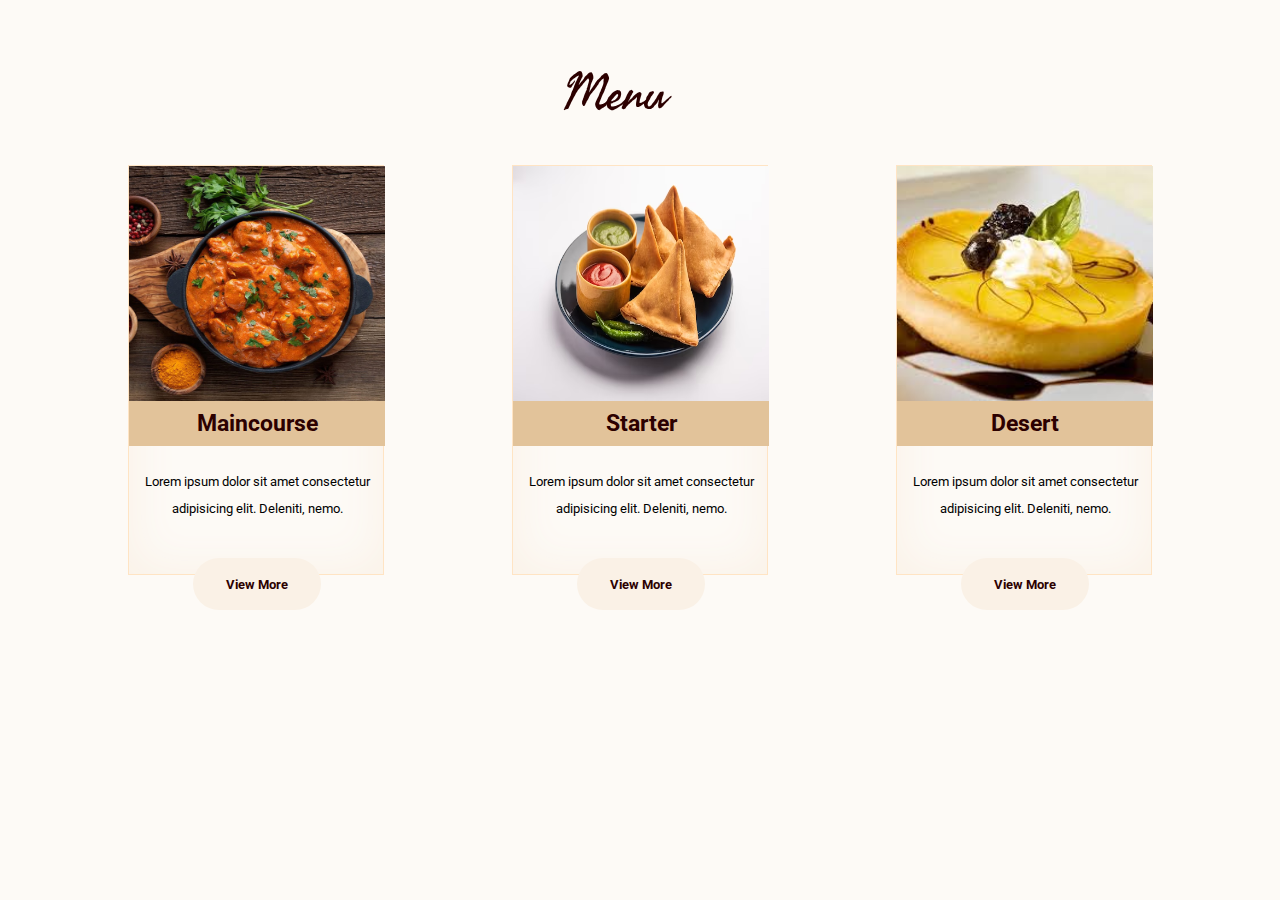
<file: menu.html>
<!DOCTYPE html>
<html lang="en">
<head>
    <meta charset="UTF-8">
    <meta name="viewport" content="width=device-width, initial-scale=1.0">
    <title> Our Menu</title>
    <link rel="stylesheet" href="style2.css">
</head>
<body>
    <section>
        <div class="menu" id = " 1st_section" >Menu</div>
        <!-- Maincourse -->
        <div class="container2">
        <div class="menuitems">
          <div class="images" id = "item1"></div>
    <div class="text">
    <h5>Maincourse</h5>  Lorem ipsum dolor sit amet consectetur adipisicing elit. Deleniti, nemo.
      <button class="viewmore"><a href="maincourse.html">View More</a></button>
    </div>
        </div>
        <!-- Snacks -->
        <div class="menuitems">
          <div class="images" id = "item2"></div>
          <div class="text"><h5>Starter</h5> Lorem ipsum dolor sit amet consectetur adipisicing elit. Deleniti, nemo.
          <button class="viewmore"><a href="snack.html">View More</a></button>
        </div></div>
          <!-- desert -->
        <div class="menuitems">
          <div class="images" id = "item3"></div>
          <div class="text"><h5>Desert</h5> Lorem ipsum dolor sit amet consectetur adipisicing elit. Deleniti, nemo.
          <button class="viewmore"><a href="desert.html">View More</a></button>
        </div></div>
      </div>
    
        </section>
</body>
</html>
</file>
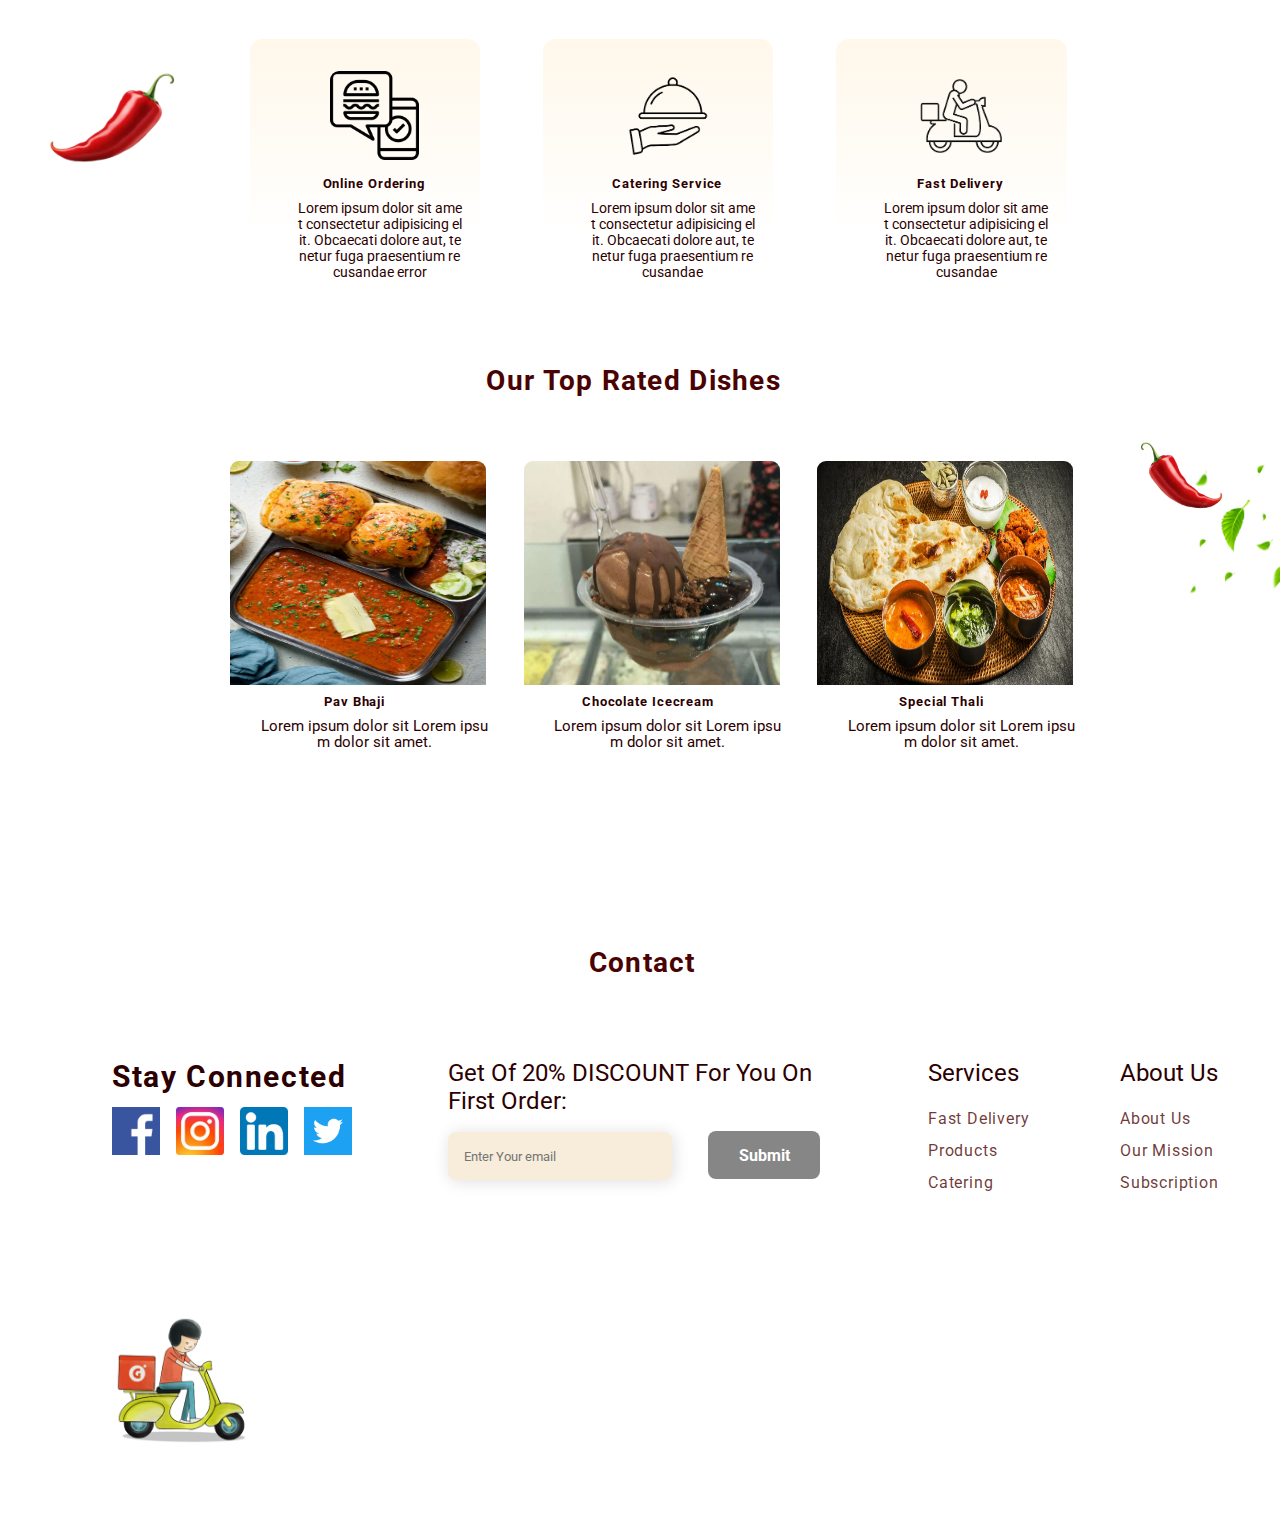
<file: services.html>
<!DOCTYPE html>
<html lang="en">
<head>
    <meta charset="UTF-8">
    <meta name="viewport" content="width=device-width, initial-scale=1.0">
    <title>Services</title>
    <link rel="stylesheet" href="services.css">
</head>
<body>
    <header>

    </header>
    <div class="leaves"></div>

   
    <!-- <div class="para">Lorem ipsum dolor sit amet consectetur adipisicing elit. Laboriosam eveniet repellat exercitationem dolores porro amet esse, sapiente labore est quisquam, explicabo facilis.</div> -->
   
    <div class="title">Our Services</div>
    <div class="container">
     
        <div class="itemlogo">
            <div class="image" id = "item4image"></div>
            <div class="name">Online Ordering</div>
            <div class="content">Lorem ipsum dolor sit amet consectetur adipisicing elit. Obcaecati dolore aut, tenetur fuga praesentium recusandae error</div>
           
        </div>
        <div class="itemlogo">
            <div class="image" id = "item5image"></div>
            <div class="name">Catering Service</div>
            <div class="content">Lorem ipsum dolor sit amet consectetur adipisicing elit. Obcaecati dolore aut, tenetur fuga praesentium recusandae</div>
           
        </div>
        <div class="itemlogo">
            <div class="image" id = "item6image"></div>
            <div class="name">Fast Delivery</div>
            <div class="content">Lorem ipsum dolor sit amet consectetur adipisicing elit. Obcaecati dolore aut, tenetur fuga praesentium recusandae </div>
            
        </div>
    </div>
    <div class="title2">Our Top Rated Dishes</div>
    <div class="container2">
     
        <div class="item1">
            <div class="image1" id = "item1image"></div>
            <div class="name">Pav Bhaji</div>
            <div class="content" id = "content1">Lorem ipsum dolor sit Lorem ipsum dolor sit amet.
            </div>
       
           
        </div>
        <div class="item2">
            <div class="image1" id = "item2image"></div>
            <div class="name">Chocolate Icecream</div>
            <div class="content" id = "content1">Lorem ipsum dolor sit Lorem ipsum dolor sit amet.
            </div>
       
           
        </div>
        <div class="item3">
            <div class="image1" id = "item3image"></div>
            <div class="name">Special Thali</div>
            <div class="content" id = "content1">Lorem ipsum dolor sit Lorem ipsum dolor sit amet.</div>
       
            
        </div>
</div>
    <div class="bg"></div>
    <div class="bg2"></div>
    <div class="contactus">Contact</div>
   <div class="footer">
        <div class="firstcontainer">
        <div class="heading">Stay Connected</div>
        <div class="icon" id = "facebook"></div>
        <div class="icon" id = "Instagram"></div>
        <div class="icon" id = "linkedln"></div>
        <div class="icon" id = "twitter"></div>
    </div>
    <div class="secondcontainer">
     
        <label for="email">Get  Of 20% DISCOUNT  For You On  First Order:</label>
  <input type="email" id="email" name="email" placeholder="Enter Your email">
  <input type="submit" id = "button">
    </div>
    <div class="thirdcontainer">
        <div class="heading3">Services</div>
        <ul>
            <li>Fast Delivery</li>
            <li>Products</li>
            <li>Catering</li>
        </ul>
    </div>
    <div class="fourthcontainer">
             <div class="heading3">About Us</div>
        <ul>
            <li>About Us</li>
            <li>Our Mission</li>
            <li>Subscription</li>
        </ul>
    </div>
    <div class="fifthcontainer">
<div class="heading3">Address</div>
        <ul>
            <li>Gandhi Nagar</li>
            <li>Abbas Nagar</li>
            <li>Bhopal</li>
        </ul>
    </div>
</div>
  <div class="gif"></div>
</body>
</html>
</file>
<file: style2.css>
@import url('https://fonts.googleapis.com/css2?family=Baloo+Bhaina+2:wght@500&family=Big+Shoulders+Display:wght@800&family=Fraunces:opsz,wght@9..144,700;9..144,800&family=Kumbh+Sans:wght@600;800&family=League+Spartan:wght@500;600;800&family=Lexend+Deca:wght@200&family=Roboto&display=swap');

  @import url('https://fonts.googleapis.com/css2?family=Baloo+Bhaina+2:wght@500&family=Big+Shoulders+Display:wght@800&family=Fasthand&family=Fraunces:opsz,wght@9..144,700;9..144,800&family=Kumbh+Sans:wght@600;800&family=League+Spartan:wght@500;600;800&family=Lexend+Deca:wght@200&family=Roboto&display=swap');
  @import url('https://fonts.googleapis.com/css2?family=Roboto&display=swap');
  *
{
    margin: 0;
    padding: 0;
    box-sizing: border-box;
}

body
{
    
    overflow-y: hidden;
    
    overflow-x: hidden;
    
    background-color: #fdfaf6;
   
 
}

.menu
{
   color: rgb(44, 0, 0);
    font-size: 4vw;
    position: relative;
    top:  5vh;
    font-family: 'Fasthand', cursive;
    left: 44vw;
   
}

#item1
{
    background-image: url('main\ course.jpg');
    
}
#item2
{
    background-image: url('samosa.avif');
}
#item3
{
    background-image: url('desert.jpeg');
}
.images
{
    background-size: 100% 100%;
    background-repeat: no-repeat;
    overflow-y: hidden;
    overflow-x: hidden;
    width: 20vw;
    height: 18.5vw;
}
.container2{
    display: flex;
    flex-direction: row;
    justify-content: space-evenly;
   position: relative;
   top: 8vh;
  
}
.menuitems
{
 display: flex;
 flex-direction: column;
 display: inline-flex;
 gap: 4vh;
 border: 1px solid bisque;
 width: 20vw;
 height: 32vw;
 /* border-radius: 80px; */
 box-shadow:  8px 7px 6px 0px rgb(250, 241, 230);
 box-shadow: inset 1px -2px 48px 1px rgb(250, 241, 230)
 
}
.text
{
    width: 20vw;
   
    text-align: center;
    font-size: 1vw;
    font-family: 'Roboto', sans-serif;
    line-height: 3vh;
}
.viewmore
{
    width: 10vw;
    height: 4vw;
     position: relative;
     top: 4vh;
     border: none;
     background-color: rgb(250, 241, 230);
     border-radius: 45px;
     font-family: 'Roboto', sans-serif;
    color:  rgb(44, 0, 0);
    font-weight: bold;
    font-size: 1vw;
 
}
.viewmore a{
    text-decoration: none;
    color:  rgb(44, 0, 0);
}
a:visited
{
    text-decoration: none;
    color:  rgb(44, 0, 0);
}
a:active
{
    text-decoration:none ;
    color:  rgb(44, 0, 0);
}
a:link{
    text-decoration: none;
    color:  rgb(44, 0, 0);
}
a:hover{
    color: maroon;
}
.viewmore:hover
{

    background-color: burlywood;
   color: maroon;
}
h5{
    margin-top: -4.2vh;
    margin-bottom: 2.5vh;
    font-size: 2.5vh;
    font-family: 'Roboto', sans-serif;
    text-align: center;
    color:  rgb(44, 0, 0);
    background-color:#e2c39a;
    padding: 1vh;
}
</file>
<file: services.css>
@import url('https://fonts.googleapis.com/css2?family=Baloo+Bhaina+2:wght@500&family=Big+Shoulders+Display:wght@800&family=Fraunces:opsz,wght@9..144,700;9..144,800&family=Kumbh+Sans:wght@600;800&family=League+Spartan:wght@500;600;800&family=Lexend+Deca:wght@200&family=Roboto&display=swap');

  @import url('https://fonts.googleapis.com/css2?family=Baloo+Bhaina+2:wght@500&family=Big+Shoulders+Display:wght@800&family=Fasthand&family=Fraunces:opsz,wght@9..144,700;9..144,800&family=Kumbh+Sans:wght@600;800&family=League+Spartan:wght@500;600;800&family=Lexend+Deca:wght@200&family=Roboto&display=swap');
  @import url('https://fonts.googleapis.com/css2?family=Roboto&display=swap');

  body{
    /* overflow-y: hidden; */ 
    /* /* overflow-x: hidden; */
    overflow-x: hidden;
    /* background-image: linear-gradient( to right ,rgb(248 237 219),rgb(255 255 255),rgb(248 237 219)); */
  overflow-y: scroll;
  
}
 
*
{
    margin: 0;
    padding: 0;
    box-sizing: border-box;
}


.image
{
   
    background-size: 100% 100%;
    background-repeat: no-repeat;
    overflow-y: hidden;
    overflow-x: hidden;
    width: 7vw;
    height: 7.5vw;
    border-top-left-radius: 1vh;
    border-top-right-radius: 1vh;
    background-size: contain;
   margin-top: 2rem;
   margin-left: 5rem;
   
}
.name
{
 font-size: 1vw;
 color:  rgb(44, 0, 0);;
font-family: 'Roboto', sans-serif;
position: relative;
    top: 1vh;
    left: 1vh;
    text-align: center;
    font-weight: bold;
    letter-spacing: .1vh;

}
#item1image
{
    background-image: url('YFL-Pav-Bhaji-3.webp');

}
#item2image
{
    background-image: url('icecream.webp');

}
#item3image
{
    background-image: url('thali.jpg');
}
.container
{
    display:grid;
    grid-template-columns: 18vw 18vw 18vw ;
  

margin-top: -30rem;
gap: 7vh;
margin-left: 19.5vw;
}

.title{
    position: relative;
    bottom: 33rem;
    left: 43vw;
    font-size: 2.2vw;
    font-family: 'Roboto', sans-serif;   
    letter-spacing: .1vw;
    color:  rgb(74, 2, 2);
    font-weight: bold;


}
.para
{ position: relative;
    bottom: 32rem;
    color:  rgb(74, 2, 2);
    font-size: 1vw;
    font-family: 'Roboto', sans-serif;  
    left: 42vh;
    width: 60vw;
    text-align: center;
}
header{
    background-image: url('mirchi.png');
    position: relative;
    width: 12vw;
    height: 19vw;
    background-repeat: no-repeat;
    background-size: contain;
    top: 5vh;
    left: 4vh;
}
.leaves
{
    background-image: url('newleaves.png');
    position: relative;
    width: 12vw;
    height: 19vw;
    background-repeat: no-repeat;
    background-size: contain;
    bottom: 50vh;
    left: -7vh;
}
.title2
{
    position: relative;
    top: 8rem;
    left: 38vw;
    font-size: 2.2vw;
    font-family: 'Roboto', sans-serif;   
    letter-spacing: .1vw;
    color:  rgb(74, 2, 2);
    font-weight: bold;
}
.container2
{
    display:grid;
    grid-template-columns: 18vw 18vw 18vw ;
  

margin-top: 12rem;
gap: 7vh;
margin-left: 18vw;
}
#item4image
{
    background-image: url('mobile.png');

}
#item5image
{
    background-image: url('catering-removebg-preview.png');

}
#item6image
{
    background-image: url('delivery-removebg-preview.png');
}
.image1
{
   
    background-size: 100% 100%;
    background-repeat: no-repeat;
    overflow-y: hidden;
    overflow-x: hidden;
    width: 20vw;
    height: 17.5vw;
    border-top-left-radius: 1vh;
    border-top-right-radius: 1vh;
}

.itemlogo
{
    background-image: linear-gradient(rgb(255 197 96 / 13%), rgba(255, 0, 0, 0));
    border-top-left-radius: .8rem;
    border-top-right-radius: .8rem;
}
.bg
{
    background-image: url(mirchi.png);
    position: relative;
    width: 16vw;
    height: 9vw;
    background-repeat: no-repeat;
    background-size: contain;
    top: -37vh;
    left: -4vh;
    float: right;
    transform: rotateY(152deg);
}
.bg2
{
    background-image: url('newleaves.png');
    position: relative;
    width: 11vw;
    height: 11vw;
    background-repeat: no-repeat;
    background-size: contain;
    top: -33vh;
    left: 27vh;
    float: right;
    transform: rotateY(333deg);   
}
.content
{
    font-size: 1.5vh;
    color: rgb(44, 0, 0);
    font-family: 'Roboto', sans-serif;
    position: relative;
    top: 2vh;
    left: 5.2vh;
    text-align: center;
    width: 13vw;
    height: 6vh;
    word-break: break-all;
    line-height: 1rem;
}
#content1
{
    width: 18vw;
    left: 3.2vh;
    font-size:1.7vh ;

}
.footer{
    /* background-image: linear-gradient(rgb(255 197 96 / 13%), rgba(255, 0, 0, 0)); */
    display: flex;
    flex-direction: row;
    /* gap: 10rem; */
    /* background-size: 100% 100%; */
    position: relative;
    top: 10rem;
    height: 20rem;
    /* background-color: rgb(248 237 219); */
    
}
.icon
{
    background-size: contain;
   position: relative;
   width: 3rem;
   height: 3rem;
   background-repeat: no-repeat;
   top: 10rem;
   right: 10rem;
}
.heading
{
    color: rgb(44, 0, 0);
    font-family: 'Roboto', sans-serif;
    position: relative;
    width: 16rem;
    top: 7rem;
    left: 7rem;
    font-size: 1.9rem;
    font-weight: bold;
    letter-spacing: .1rem;

}
.firstcontainer
{
    display: flex;
    flex-direction: row;
  gap: 1rem;
}
#Instagram
{
   background-image: url('Instagram_icon.png.webp');
 
}
#facebook
{
    background-image: url('facebook.png');
}
#linkedln
{
    background-image: url('linkedln.png');
}
#twitter
{
    background-image: url('twitter-icon-square-270374.png');
}
.secondcontainer label
{
    position: relative;
    top: 7rem;
    right: 4rem;
    display: inline-block;
    width: 25rem;
    font-size: 1.5rem;
    color: rgb(44, 0, 0);
    font-family: 'Roboto', sans-serif;

}
#email
{
    position: relative;
    top: 8rem;
    right: 4rem;
    display: inline-block;
    width: 14rem;
    height: 3rem;
    /* background: none; */
    border: none;
    border-radius: 0.5rem;
    
    box-shadow: 0.1rem 0.1rem 1rem #e0dcdc;
    background-color: rgb(248 237 219);
    padding-left:1rem ;
    font-family: 'Roboto', sans-serif;
}

#button
{
    position: relative;
    top: 8rem;
    right: 2rem;
    display: inline-block;
    width: 7rem;
    height: 3rem;
    border: none;
    border-radius: 0.5rem;
    /* box-shadow: 0.1rem 0.1rem 1rem white; */
    background-color: rgb(134 134 134);
    font-family: 'Roboto', sans-serif;
    color: white;
    font-size: 1rem;
    font-weight: bolder;
}
.thirdcontainer ul{
    list-style: none;
    position: relative;
    top: 8rem;
    right: -1rem;
    display: inline-block;
    font-family: 'Roboto', sans-serif;
    color: rgb(74 2 2 / 79%);
    font-size: 1rem;
    width: 7rem;
    line-height: 2rem;
    letter-spacing: .05rem;

}
.fourthcontainer ul{
    
    list-style: none;
    position: relative;
    top: 8rem;
    left: 6rem;
    display: inline-block;
    font-family: 'Roboto', sans-serif;
    color: rgb(74 2 2 / 79%);
    font-size: 1rem;
    width: 7rem;
    line-height: 2rem;
    letter-spacing: .05rem;

}
.fifthcontainer ul{
    list-style: none;
    position: relative;
    top: 8rem;
    left: 10rem;
    display: inline-block;
    font-family: 'Roboto', sans-serif;
    color: rgb(74 2 2 / 79%);
    font-size: 1rem;
    width: 7rem;
    line-height: 2rem;
    letter-spacing: .05rem;

}
.heading3
{
    position: relative;
    top: 7rem;
    right: -1rem;
    display: inline-block;
    font-family: 'Roboto', sans-serif;
    color: rgb(44, 0, 0);
    font-size: 1.5rem;
}
.fourthcontainer div {
    left: 6rem;
    width: 7rem;
}
.fifthcontainer div {
    left: 10rem;
    width: 7rem
}
.lastdiv
{
    background-image: url('footer.jpeg');
}
.gif
{
    background-image: url(gif.gif);
    position: relative;
    width: 23rem;
    height: 20rem;
    background-size: contain;
    top: 5.9rem;
    background-repeat: no-repeat;
    animation: mymove 15s;
    animation-iteration-count: infinite;
   ;
   
}
@keyframes mymove {
    from
    {
       left: -10rem;
    }
   to
    {
        left: 90rem;
    }
    
}
.contactus{
    position: relative;
    top: 12rem;
    font-size: 2.2vw;
    font-family: 'Roboto', sans-serif;   
    letter-spacing: .1vw;
    color:  rgb(74, 2, 2);
    font-weight: bold;  
    left: 46vw;
}
</file>
